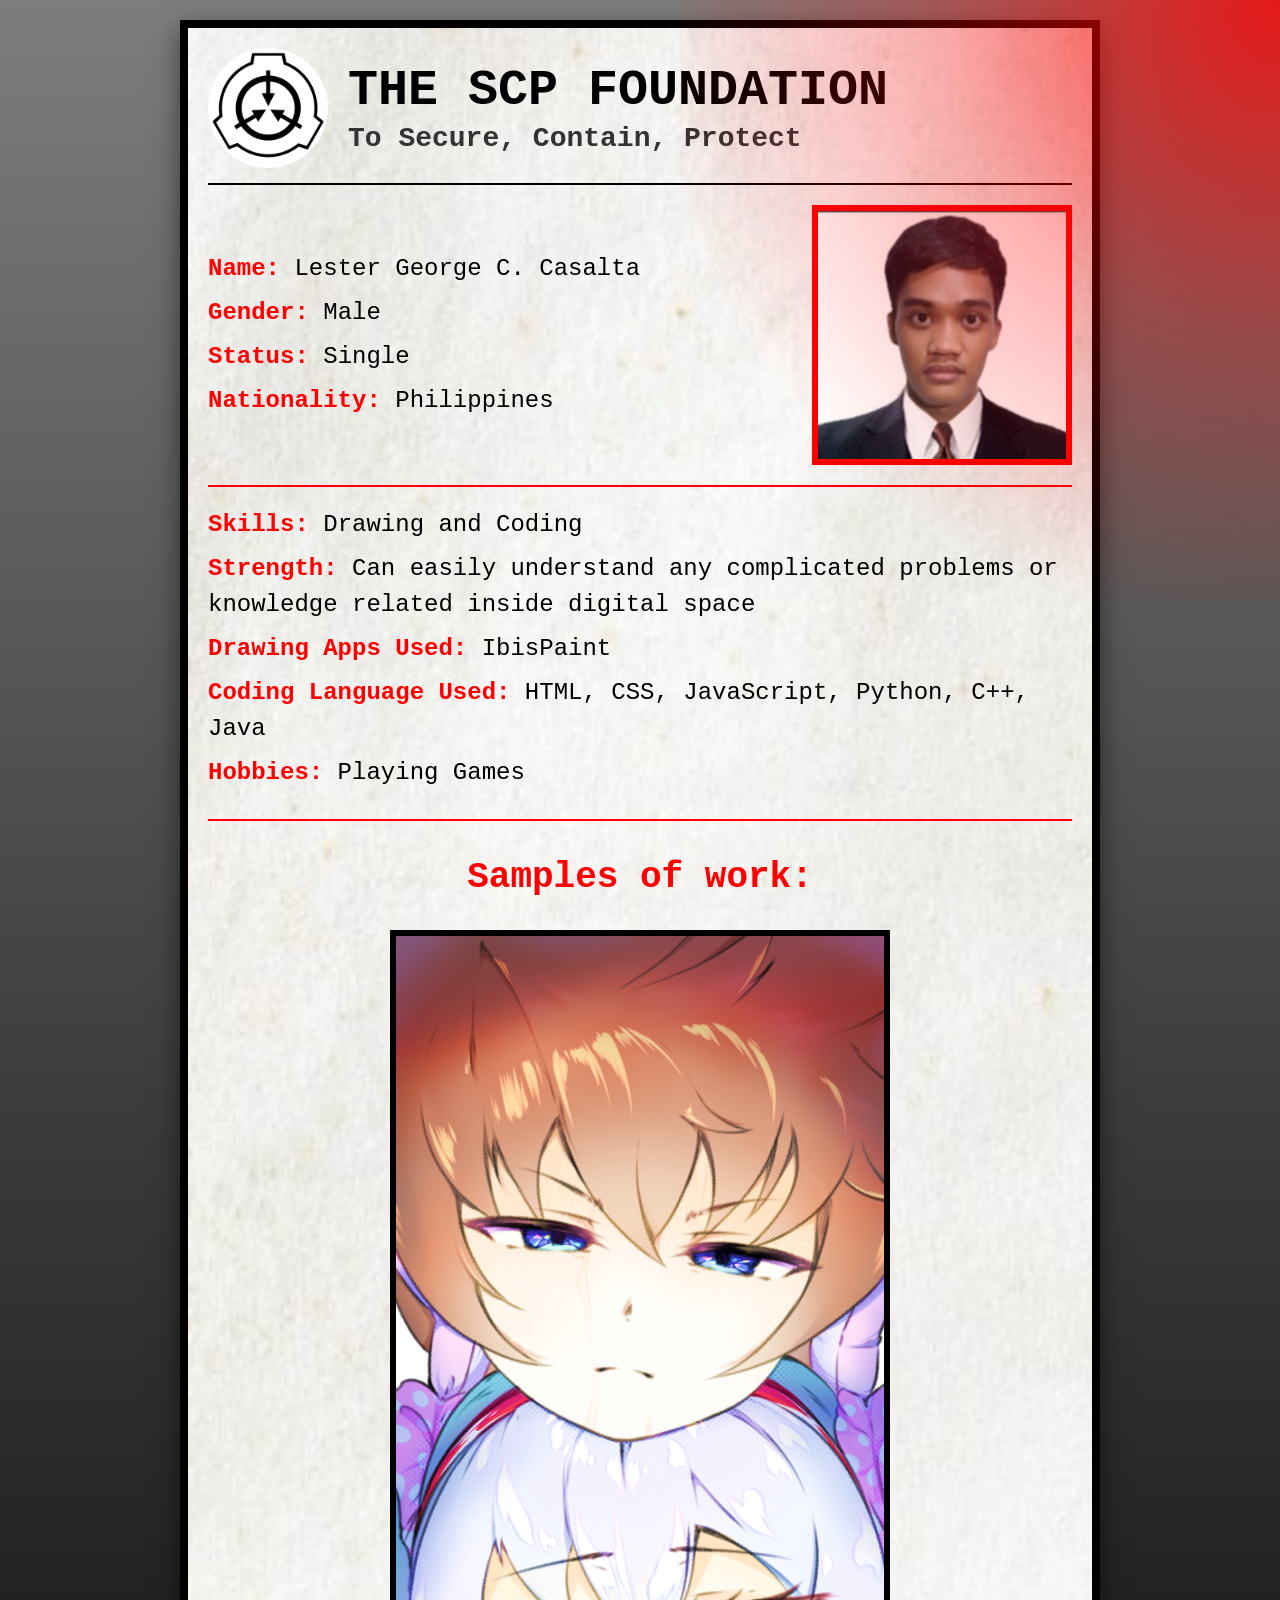
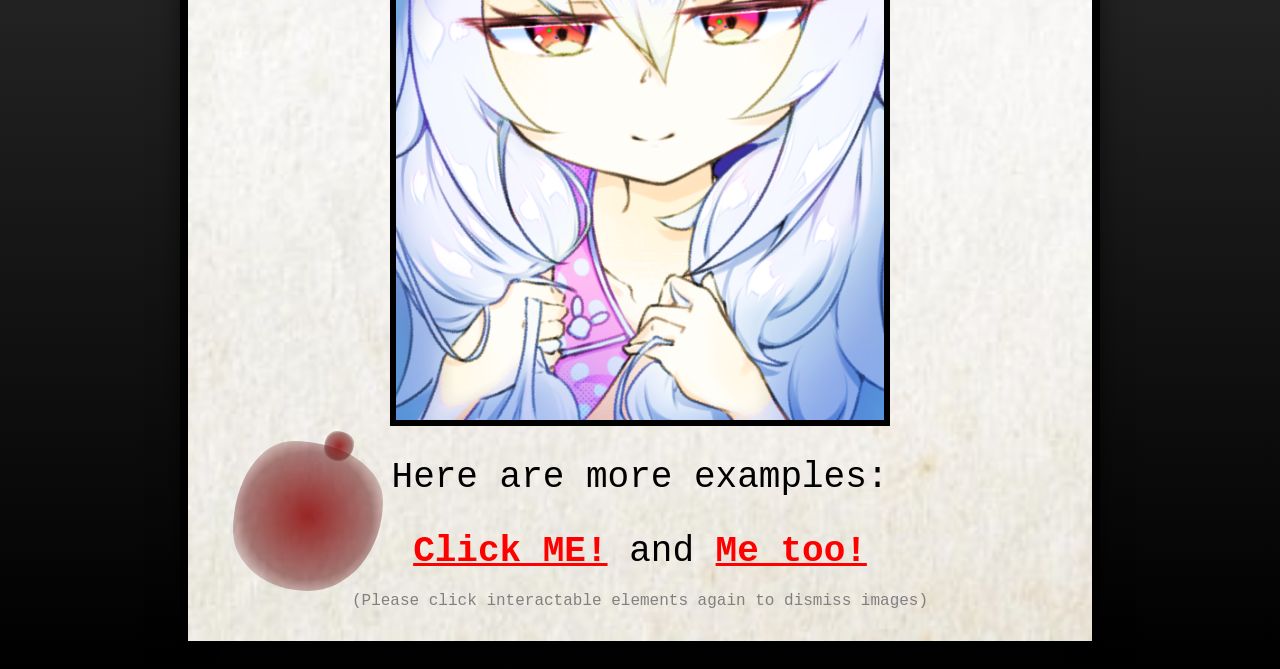
<file: index.html>
<!DOCTYPE html>
<html lang="en">
    <head>
        <title>SCP Foundation Style Portfolio</title>
        <meta charset="UTF-8">
        <meta name="viewport" content="width=device-width, initial-scale=1.0">
        
        <!-- CSS file -->
        <link rel="stylesheet" href="Styling.css">
    </head>
    <body>
        <!-- Dynamic Overlay Elements -->
        <div class="alarm-light"></div>
        
        <!-- Interactive Sample Image Overlays -->
        <img class="robo" src="TB.png" alt="Terrabitha" title="Daughter">
        <img class="magic" src="green.png" alt="Dendro witch" title="Witch">

        <div id="paper">
            <!-- Blood Stains positioned relative to paper container -->
            <div id="b1" class="blood-trickle"></div>
            <div id="b2" class="blood-trickle"></div>

            <div id="header">
                <img id="logo" src="SCP.jpg" alt="SCP FOUNDATION LOGO" title="Secure, Contain, Protect">
                <div id="title">
                    <h1>THE SCP FOUNDATION</h1>
                    <h3>To Secure, Contain, Protect</h3>
                </div>
            </div>

            <div id="main">
                <div id="intro">
                    <div id="introLetter">
                        <p><span class="high">Name:</span> Lester George C. Casalta</p>
                        <p><span class="high">Gender:</span> Male</p>
                        <p><span class="high">Status:</span> Single</p>
                        <p><span class="high">Nationality:</span> Philippines</p>
                    </div>
                    <img id="myself" src="Me.jpeg" alt="picture_me" title="Casalta">
                </div>
            </div>

            <div id="more">
                <p><span class="high">Skills:</span> Drawing and Coding</p>
                <p><span class="high">Strength:</span> Can easily understand any complicated problems or knowledge related inside digital space</p>
                <p><span class="high">Drawing Apps Used:</span> IbisPaint</p>
                <p><span class="high">Coding Language Used:</span> HTML, CSS, JavaScript, Python, C++, Java</p>
                <p><span class="high">Hobbies:</span> Playing Games</p>
            </div>

            <div id="samples">
                <p class="samp"><span class="high">Samples of work:</span></p>
                <img id="ll" src="LandL.png" alt="Two love birds" title="My OC and his wife">
                <p class="samp">Here are more examples:</p>
                <p class="samp"><span id="tb">Click ME!</span> and <span id="witch">Me too!</span></p>
                <p style="color: gray; font-size: 16px;">(Please click interactable elements again to dismiss images)</p>
            </div>
        </div>

        <script>
            const tbBtn = document.querySelector('#tb');
            const witchBtn = document.querySelector('#witch');
            const rp = document.querySelector('.robo');
            const wp = document.querySelector('.magic');

            tbBtn.addEventListener('click', () => {
                wp.classList.remove('active'); // Close other image if open
                rp.classList.toggle('active');
            });

            witchBtn.addEventListener('click', () => {
                rp.classList.remove('active'); // Close other image if open
                wp.classList.toggle('active');
            });

            // Optional: Click outside image overlay to close it
            [rp, wp].forEach(img => {
                img.addEventListener('click', () => {
                    img.classList.remove('active');
                });
            });
        </script>
    </body>
</html>
</file>
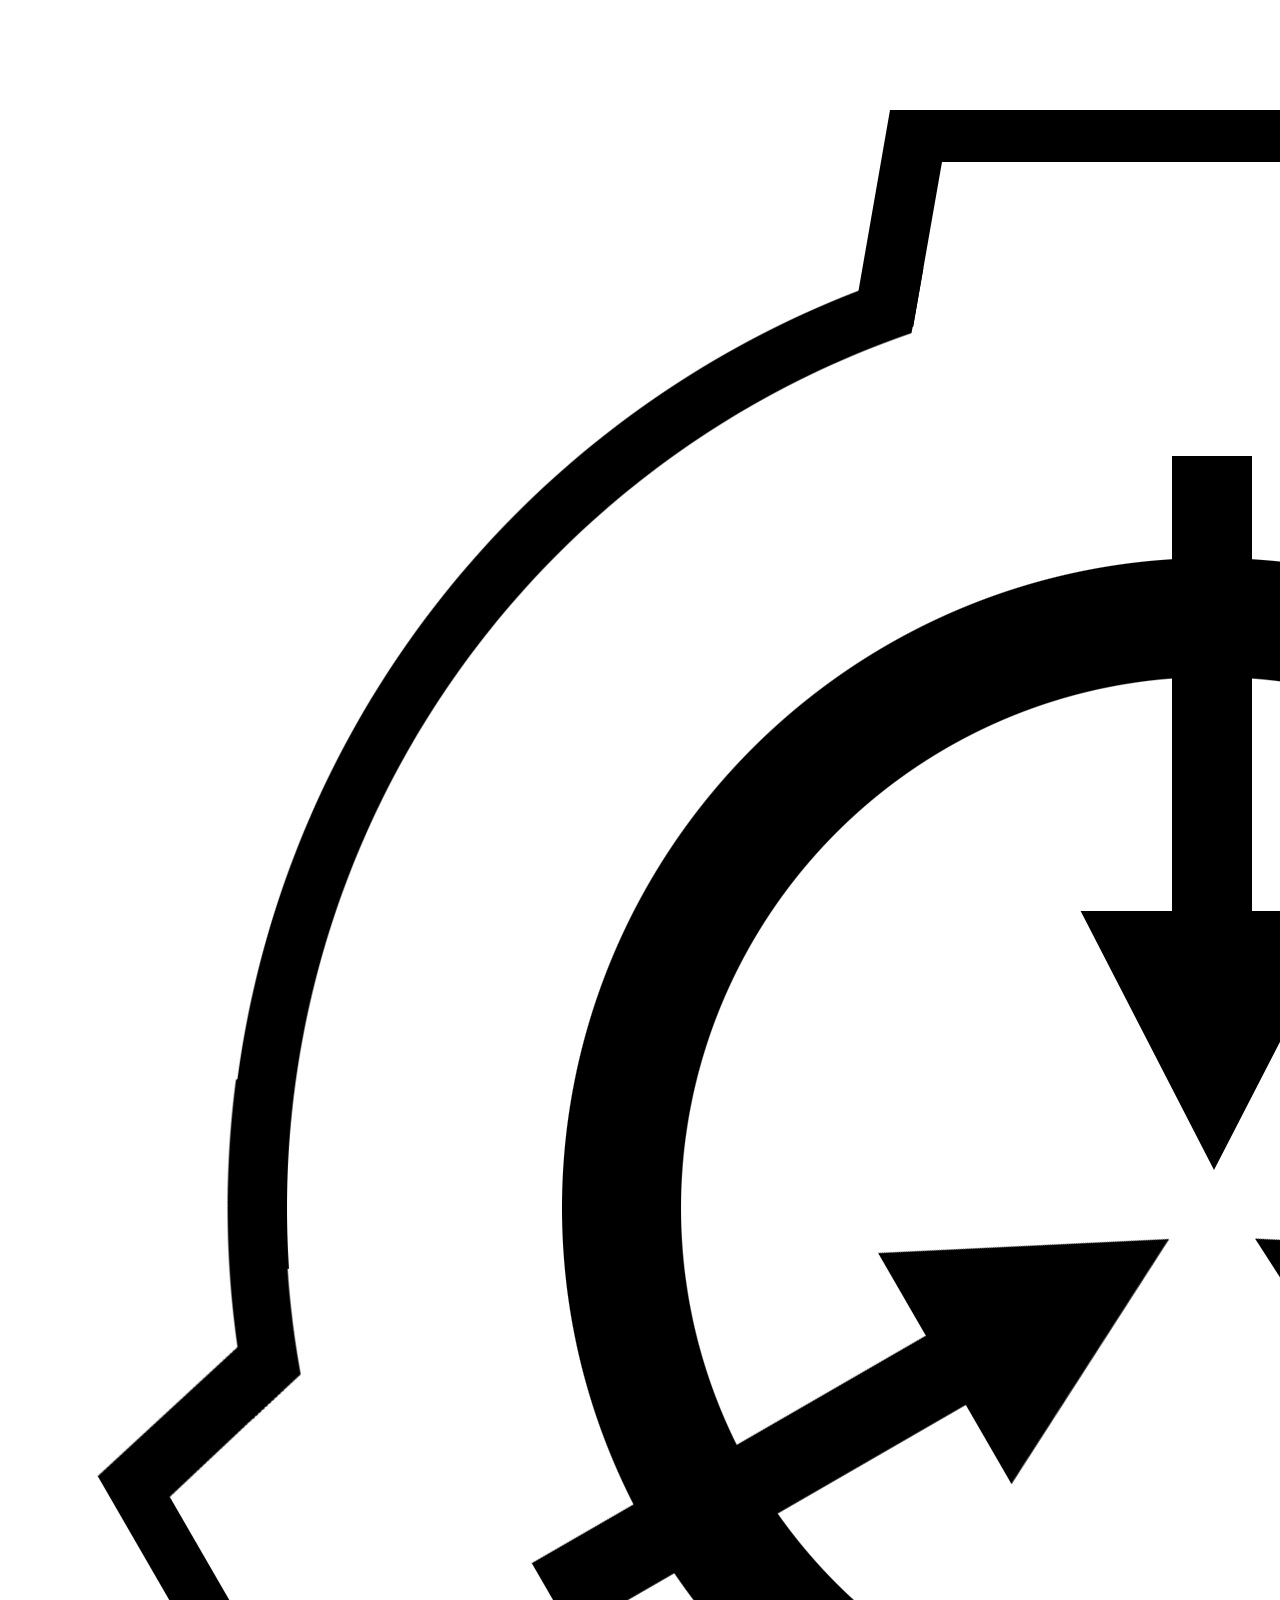
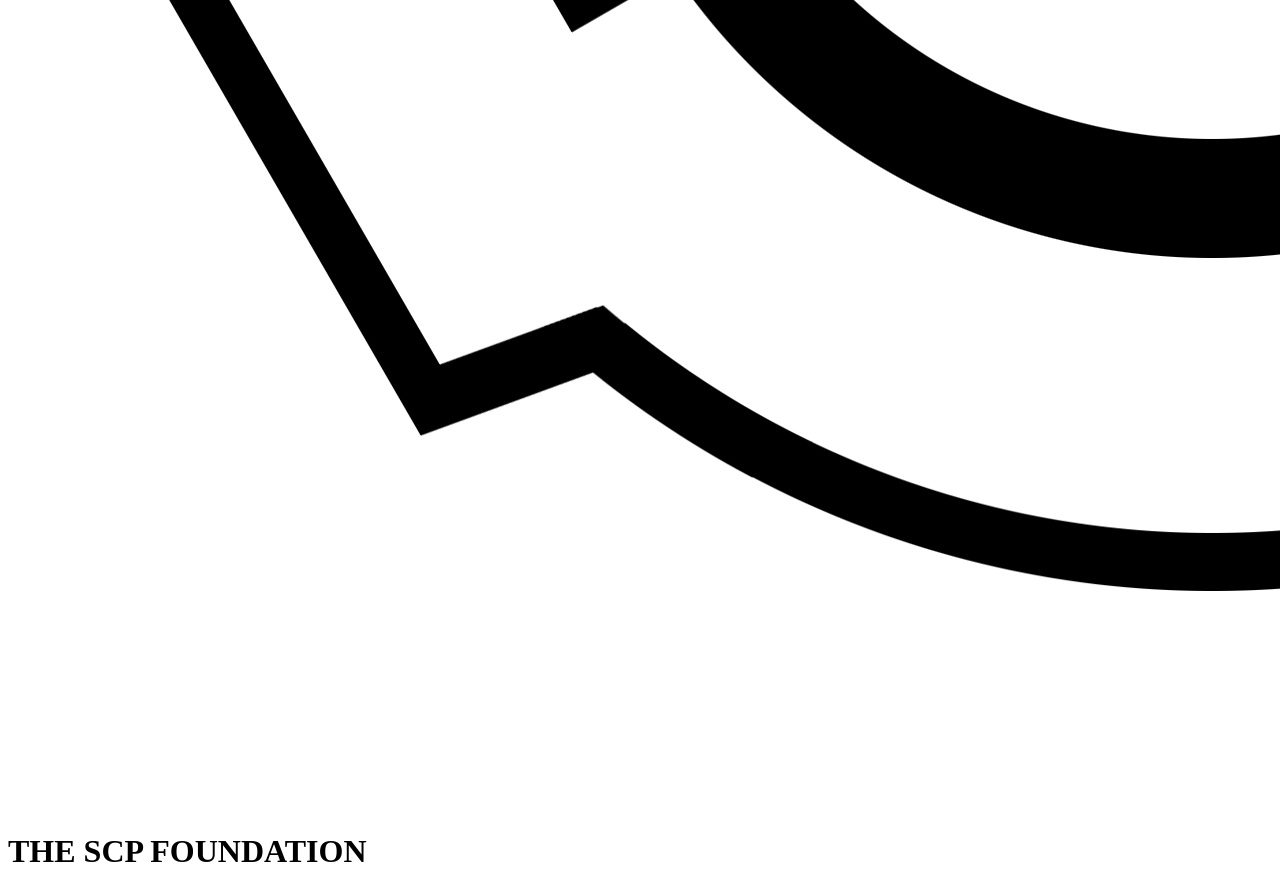
<file: Portfolio.html>
<!DOCTYPE html>
<html>
    <head>
        <meta charset="UTF-8">
        <meta name="viewport" content="width=device-width, initial-scale=1.0">
      </head>
      <body>
        <div id="paper">
            <div id="header">
                <img id="Logo" src="SCP.jpg">
                <div>
                    <h1>THE SCP FOUNDATION</h1>
                </div>
            </div>
            <div id="main">
            </div>
        </div>
      </body>
</html>
</file>
<file: Styling.css>
* {
    box-sizing: border-box;
    margin: 0;
    padding: 0;
}

body {
    background: linear-gradient(to top, #000000 0%, #3a3a3a 50%, #7d7d7d 100%);
    font-family: 'Courier New', Courier, monospace;
    display: flex;
    justify-content: center;
    align-items: flex-start;
    padding: 20px 10px;
    min-height: 100vh;
}

p {
    font-size: clamp(16px, 2vw, 24px);
    line-height: 1.5;
    margin-bottom: 8px;
}

#paper {
    display: flex;
    flex-direction: column;
    position: relative;
    
    padding: 20px;
    background-image: url('paper.jpg');
    background-size: cover;
    background-repeat: repeat-y;
    
    width: 100%;
    max-width: 920px;
    min-height: 100vh;
    height: auto;
    
    border: solid 8px black;
    box-shadow: 0 10px 25px rgba(0,0,0,0.5);
}

#header {
    display: flex;
    flex-direction: row;
    align-items: center;
    gap: 20px;
    
    border-bottom: solid 2px black;
    padding-bottom: 15px;
    margin-bottom: 20px;
}

#logo {
    height: 120px;
    width: 120px;
    object-fit: cover;
    border-radius: 50%;
    flex-shrink: 0;
}

#title h1 {
    font-weight: bold;
    font-size: clamp(28px, 5vw, 50px);
    line-height: 1.1;
    margin-bottom: 5px;
}

#title h3 {
    font-size: clamp(18px, 3vw, 28px);
    color: #333;
}

#main {
    display: flex;
    flex-direction: column;
}

#intro {
    display: flex;
    flex-direction: row;
    flex-wrap: wrap;
    align-items: center;
    justify-content: space-between;
    gap: 20px;
    
    padding-bottom: 20px;
    border-bottom: solid 2px red;
}

#introLetter {
    flex: 1 1 300px;
}

#introLetter p {
    margin: 8px 0;
}

.high {
    color: red;
    font-weight: bold;
}

#myself {
    width: 100%;
    max-width: 260px;
    height: auto;
    aspect-ratio: 1 / 1;
    object-fit: cover;
    
    border: solid 6px red;
    margin: 0 auto;
}

#more {
    padding: 20px 0;
}

#samples {
    display: flex;
    flex-direction: column;
    align-items: center;
    text-align: center;
    
    padding-top: 20px;
    border-top: solid 2px red;
}

.samp {
    font-size: clamp(20px, 3.5vw, 36px);
    margin: 10px 0;
}

#ll {
    max-width: 100%;
    width: 500px;
    height: auto;
    object-fit: cover;
    
    border: solid 6px black;
    margin: 15px 0;
}

#tb, #witch {
    color: red;
    font-weight: bold;
    text-decoration: underline;
    cursor: pointer;
    transition: color 0.2s ease;
}

#tb:hover, #witch:hover {
    color: darkred;
}

/* Light Blearing Alarm */
.alarm-light {
    position: fixed;
    top: 0;
    right: 0;
    width: clamp(300px, 50vw, 600px);
    height: clamp(300px, 50vw, 600px);
    pointer-events: none;
    background: radial-gradient(circle at top right, rgba(255, 0, 0, 0.8) 0%, rgba(255, 0, 0, 0.3) 40%, transparent 75%);
    z-index: 999;
    animation: alarm-pulse 2s infinite alternate ease-in-out;
}

@keyframes alarm-pulse {
    0% {
        opacity: 0.2;
    }
    100% {
        opacity: 1;
    }
}

/* Blood Trickle Stains */
.blood-trickle {
    position: absolute;
    background: radial-gradient(ellipse at center, rgba(138, 3, 3, 0.85) 0%, rgba(90, 2, 2, 0.5) 60%, transparent 85%);
    border-radius: 40% 60% 50% 50% / 60% 40% 60% 40%;
    pointer-events: none;
    z-index: 998;
}

#b1 {
    width: 150px;
    height: 150px;
    left: 5%;
    bottom: 50px;
    animation: stain-fade-bottom-left 2s infinite ease-in-out;
}

#b2 {
    width: 30px;
    height: 30px;
    left: 15%;
    bottom: 180px;
    animation: stain-fade-bottom-left 2.5s infinite ease-in-out;
}

@keyframes stain-fade-bottom-left {
    0%, 100% {
        opacity: 0;
    }
    50% {
        opacity: 1;
    }
}

/* Modal Samples / Popups */
.robo, .magic {
    display: none;
    position: fixed;
    top: 50%;
    left: 50%;
    transform: translate(-50%, -50%);
    
    max-width: 90vw;
    max-height: 85vh;
    width: auto;
    height: auto;
    object-fit: contain;
    
    z-index: 1000;
    border: solid 8px black;
    box-shadow: 0 0 30px rgba(0, 0, 0, 0.8);
    background-color: white;
}

.robo.active, .magic.active {
    display: block;
}

/* Mobile Adjustments */
@media (max-width: 600px) {
    #header {
        flex-direction: column;
        text-align: center;
    }
    
    #logo {
        margin-bottom: 10px;
    }

    #paper {
        padding: 15px;
        border-width: 5px;
    }
}
</file>
